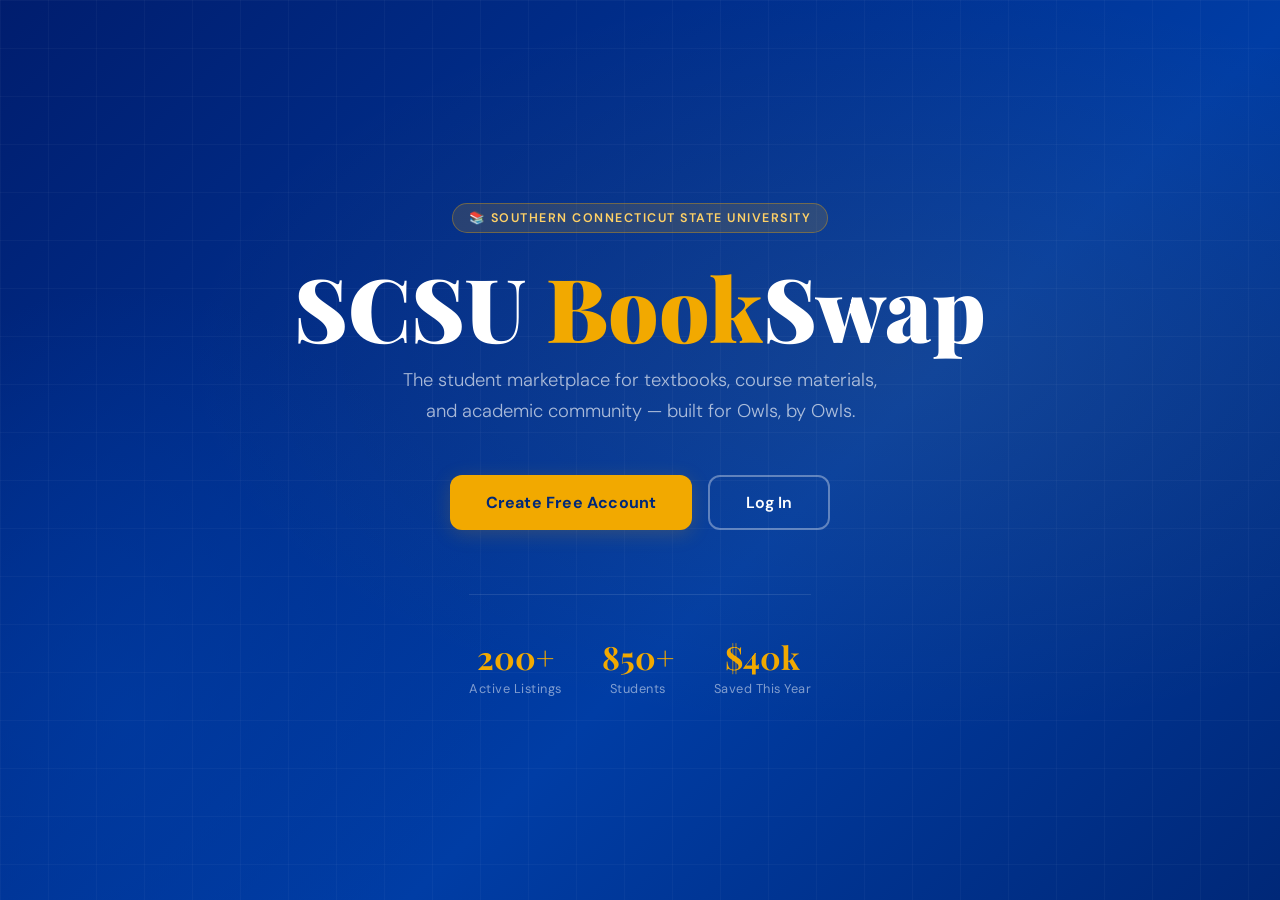
<file: index.html>
<!DOCTYPE html>
<html lang="en">
<head>
<meta charset="UTF-8">
<meta name="viewport" content="width=device-width, initial-scale=1.0">
<title>SCSU BookSwap</title>
<link href="https://fonts.googleapis.com/css2?family=Playfair+Display:wght@700;900&family=DM+Sans:wght@300;400;500;600&display=swap" rel="stylesheet">
<link rel="stylesheet" href="styles.css">
</head>
<body>
<!-- ═══════════════════════════════════════════ -->
<!-- WELCOME PAGE -->
<!-- ═══════════════════════════════════════════ -->
<div class="page active" id="page-welcome">
  <div class="hero-bg"></div>
  <div class="hero-grid"></div>
  <div class="hero-content">
    <div class="hero-eyebrow">📚 Southern Connecticut State University</div>
    <h1 class="hero-title">SCSU <span class="accent">Book</span>Swap</h1>
    <p class="hero-subtitle">The student marketplace for textbooks, course materials, and academic community — built for Owls, by Owls.</p>
    <div class="hero-ctas">
      <button class="btn-primary" onclick="showPage('page-register')">Create Free Account</button>
      <button class="btn-secondary" onclick="showPage('page-login')">Log In</button>
    </div>
    <div class="hero-stats">
      <div class="stat">
        <div class="stat-num">200+</div>
        <div class="stat-label">Active Listings</div>
      </div>
      <div class="stat">
        <div class="stat-num">850+</div>
        <div class="stat-label">Students</div>
      </div>
      <div class="stat">
        <div class="stat-num">$40k</div>
        <div class="stat-label">Saved This Year</div>
      </div>
    </div>
  </div>
</div>
 
<!-- ═══════════════════════════════════════════ -->
<!-- LOGIN PAGE -->
<!-- ═══════════════════════════════════════════ -->
<div class="page" id="page-login">
  <div class="auth-layout">
    <div class="auth-left">
      <div class="auth-left-content">
        <div class="auth-brand">SCSU <span>Book</span>Swap</div>
        <p class="auth-tagline">Your campus marketplace for textbooks, notes, and academic resources.</p>
        <div class="auth-feature">
          <div class="auth-feature-icon">💰</div>
          <div class="auth-feature-text">
            <h4>Save on Textbooks</h4>
            <p>Buy and sell course materials at student-friendly prices</p>
          </div>
        </div>
        <div class="auth-feature">
          <div class="auth-feature-icon">🔄</div>
          <div class="auth-feature-text">
            <h4>Trade Freely</h4>
            <p>Exchange books you no longer need for ones you do</p>
          </div>
        </div>
        <div class="auth-feature">
          <div class="auth-feature-icon">💬</div>
          <div class="auth-feature-text">
            <h4>Connect with Owls</h4>
            <p>Discuss courses and collaborate with classmates</p>
          </div>
        </div>
      </div>
    </div>
    <div class="auth-right">
      <div class="auth-form-box">
        <h2 class="auth-form-title">Welcome back</h2>
        <p class="auth-form-subtitle">Sign in with your SCSU credentials</p>
        <div class="form-group">
          <label class="form-label">SCSU Email Address</label>
          <input class="form-input" type="email" placeholder="yourname@southernct.edu">
        </div>
        <div class="form-group">
          <label class="form-label">Password</label>
          <input class="form-input" type="password" placeholder="Enter your password">
        </div>
        <div class="forgot-link">Forgot password?</div>
        <button class="btn-form" onclick="showPage('page-listings')">Log In</button>
        <p class="auth-divider">Don't have an account? <a onclick="showPage('page-register')">Sign up</a></p>
        <p class="auth-divider" style="margin-top:12px"><a onclick="showPage('page-welcome')" style="color:var(--gray-500)">← Back to home</a></p>
      </div>
    </div>
  </div>
</div>
 
<!-- ═══════════════════════════════════════════ -->
<!-- REGISTER PAGE -->
<!-- ═══════════════════════════════════════════ -->
<div class="page" id="page-register">
  <div class="auth-layout">
    <div class="auth-left">
      <div class="auth-left-content">
        <div class="auth-brand">SCSU <span>Book</span>Swap</div>
        <p class="auth-tagline">Join hundreds of SCSU students already saving on textbooks and course materials.</p>
        <div class="auth-feature">
          <div class="auth-feature-icon">🦉</div>
          <div class="auth-feature-text">
            <h4>SCSU Students Only</h4>
            <p>Verified community — you must have a @southernct.edu email</p>
          </div>
        </div>
        <div class="auth-feature">
          <div class="auth-feature-icon">🔒</div>
          <div class="auth-feature-text">
            <h4>Safe & Secure</h4>
            <p>Verified student accounts and campus-based transactions</p>
          </div>
        </div>
        <div class="auth-feature">
          <div class="auth-feature-icon">⚡</div>
          <div class="auth-feature-text">
            <h4>Quick Setup</h4>
            <p>Register in under 2 minutes and start browsing listings</p>
          </div>
        </div>
      </div>
    </div>
    <div class="auth-right">
      <div class="auth-form-box">
        <h2 class="auth-form-title">Create account</h2>
        <p class="auth-form-subtitle">Join the SCSU BookSwap community</p>
        <div class="form-group">
          <label class="form-label">Full Name</label>
          <input class="form-input" type="text" placeholder="First and last name">
        </div>
        <div class="form-group">
          <label class="form-label">SCSU Email Address</label>
          <input class="form-input" type="email" placeholder="yourname@southernct.edu">
          <p class="form-hint">Must be a valid @southernct.edu address</p>
        </div>
        <div class="form-group">
          <label class="form-label">Username</label>
          <input class="form-input" type="text" placeholder="Choose a username">
        </div>
        <div class="form-group">
          <label class="form-label">Password</label>
          <input class="form-input" type="password" placeholder="Create a strong password">
        </div>
        <button class="btn-form" onclick="showPage('page-listings')">Create Account</button>
        <p class="auth-divider">Already have an account? <a onclick="showPage('page-login')">Sign in</a></p>
        <p class="auth-divider" style="margin-top:12px"><a onclick="showPage('page-welcome')" style="color:var(--gray-500)">← Back to home</a></p>
      </div>
    </div>
  </div>
</div>
 
<!-- ═══════════════════════════════════════════ -->
<!-- LISTINGS PAGE -->
<!-- ═══════════════════════════════════════════ -->
<div class="page" id="page-listings">
  <nav>
    <div class="nav-logo" onclick="showPage('page-listings')">
      SCSU <span>Book</span>Swap
      <span class="nav-logo-badge">BETA</span>
    </div>
    <div class="nav-links">
      <button class="nav-btn text-only">Threads</button>
      <button class="nav-btn text-only" onclick="showPage('page-listings')">Listings</button>
      <button class="nav-btn ghost">👤 My Account</button>
      <button class="nav-btn gold" onclick="showPage('page-create-listing')">+ New Listing</button>
    </div>
  </nav>
  <div class="listings-header">
    <div class="listings-header-top">
      <div>
        <h1>Book Listings</h1>
        <p>Find course materials from fellow SCSU students</p>
      </div>
    </div>
    <div class="listings-tabs">
      <button class="tab active">All Listings</button>
      <button class="tab">For Sale</button>
      <button class="tab">For Trade</button>
      <button class="tab">Auction</button>
    </div>
  </div>
  <div class="listings-body">
    <div class="listings-controls">
      <div class="search-box">
        <span class="search-icon">🔍</span>
        <input type="text" placeholder="Search by title, author, ISBN, course...">
      </div>
      <select class="filter-select">
        <option>All Departments</option>
        <option>Computer Science</option>
        <option>Business</option>
        <option>Nursing</option>
        <option>Engineering</option>
        <option>Psychology</option>
      </select>
      <select class="filter-select">
        <option>Any Condition</option>
        <option>Like New</option>
        <option>Good</option>
        <option>Fair</option>
      </select>
      <button class="btn-create-listing" onclick="showPage('page-create-listing')">+ Create Listing</button>
    </div>
    <div class="listings-grid">
      <div class="listing-card">
        <div class="listing-card-img">📘<span class="listing-badge">For Sale</span></div>
        <div class="listing-card-body">
          <div class="listing-card-title">Introduction to Algorithms</div>
          <div class="listing-card-author">Cormen, Leiserson, Rivest — 4th Ed.</div>
          <div class="listing-card-footer">
            <div class="listing-price">$38</div>
            <span class="listing-condition cond-good">Good</span>
          </div>
          <div class="listing-seller">📍 On campus · Posted by j.brennan</div>
        </div>
      </div>
      <div class="listing-card">
        <div class="listing-card-img" style="background:linear-gradient(135deg,#6B2D8B,#9C4DB8)">📗<span class="listing-badge" style="background:#e3f2fd;color:#003DA5">For Trade</span></div>
        <div class="listing-card-body">
          <div class="listing-card-title">Fundamentals of Nursing</div>
          <div class="listing-card-author">Taylor, Lynn, Bartlett — 9th Ed.</div>
          <div class="listing-card-footer">
            <div class="listing-price">Trade</div>
            <span class="listing-condition cond-new">Like New</span>
          </div>
          <div class="listing-seller">📍 Off campus · Posted by t.eng</div>
        </div>
      </div>
      <div class="listing-card">
        <div class="listing-card-img" style="background:linear-gradient(135deg,#1a5c38,#2e7d32)">📙<span class="listing-badge" style="background:#fff3e0;color:#e65100">Auction</span></div>
        <div class="listing-card-body">
          <div class="listing-card-title">Business Communication Today</div>
          <div class="listing-card-author">Bovée & Thill — 15th Ed.</div>
          <div class="listing-card-footer">
            <div class="listing-price">$12 bid</div>
            <span class="listing-condition cond-fair">Fair</span>
          </div>
          <div class="listing-seller">🕐 2 days left · Posted by o.marin</div>
        </div>
      </div>
      <div class="listing-card">
        <div class="listing-card-img" style="background:linear-gradient(135deg,#b71c1c,#e53935)">📕<span class="listing-badge">For Sale</span></div>
        <div class="listing-card-body">
          <div class="listing-card-title">Psychology: Themes & Variations</div>
          <div class="listing-card-author">Weiten — 10th Ed.</div>
          <div class="listing-card-footer">
            <div class="listing-price">$25</div>
            <span class="listing-condition cond-good">Good</span>
          </div>
          <div class="listing-seller">📍 On campus · Posted by a.flores</div>
        </div>
      </div>
      <div class="listing-card">
        <div class="listing-card-img" style="background:linear-gradient(135deg,#004d40,#00796b)">📒<span class="listing-badge" style="background:#e3f2fd;color:#003DA5">For Trade</span></div>
        <div class="listing-card-body">
          <div class="listing-card-title">Calculus: Early Transcendentals</div>
          <div class="listing-card-author">Stewart — 9th Ed.</div>
          <div class="listing-card-footer">
            <div class="listing-price">Trade</div>
            <span class="listing-condition cond-new">Like New</span>
          </div>
          <div class="listing-seller">📍 On campus · Posted by a.frye</div>
        </div>
      </div>
      <div class="listing-card">
        <div class="listing-card-img" style="background:linear-gradient(135deg,#4a148c,#7b1fa2)">📓<span class="listing-badge">For Sale</span></div>
        <div class="listing-card-body">
          <div class="listing-card-title">Principles of Marketing</div>
          <div class="listing-card-author">Kotler & Armstrong — 18th Ed.</div>
          <div class="listing-card-footer">
            <div class="listing-price">$30</div>
            <span class="listing-condition cond-fair">Fair</span>
          </div>
          <div class="listing-seller">📍 Off campus · Posted by s.chen</div>
        </div>
      </div>
    </div>
  </div>
</div>
 
<!-- ═══════════════════════════════════════════ -->
<!-- CREATE LISTING PAGE -->
<!-- ═══════════════════════════════════════════ -->
<div class="page" id="page-create-listing">
  <nav>
    <div class="nav-logo" onclick="showPage('page-listings')">
      SCSU <span>Book</span>Swap
      <span class="nav-logo-badge">BETA</span>
    </div>
    <div class="nav-links">
      <button class="nav-btn text-only">Threads</button>
      <button class="nav-btn text-only" onclick="showPage('page-listings')">Listings</button>
      <button class="nav-btn ghost">👤 My Account</button>
    </div>
  </nav>
  <div class="create-listing-body">
    <div class="create-form-container">
      <div class="create-form-header">
        <h1>Create a Listing</h1>
        <p>List your course materials for sale, trade, or auction</p>
      </div>
      <div class="form-card">
 
        <div class="form-section-title">Listing Type</div>
        <div class="listing-type-toggle">
          <div class="type-option selected" onclick="selectType(this)">
            <div class="type-option-icon">🏷️</div>
            <div class="type-option-label">Fixed Price</div>
          </div>
          <div class="type-option" onclick="selectType(this)">
            <div class="type-option-icon">🔄</div>
            <div class="type-option-label">Trade / Exchange</div>
          </div>
          <div class="type-option" onclick="selectType(this)">
            <div class="type-option-icon">🔨</div>
            <div class="type-option-label">Auction</div>
          </div>
        </div>
 
        <div class="form-section-title">Book Details</div>
        <div class="form-group">
          <label class="form-label">Book Title *</label>
          <input class="form-input" type="text" placeholder="e.g. Introduction to Algorithms">
        </div>
        <div class="form-row">
          <div class="form-group">
            <label class="form-label">Author(s) *</label>
            <input class="form-input" type="text" placeholder="e.g. Cormen et al.">
          </div>
          <div class="form-group">
            <label class="form-label">Edition</label>
            <input class="form-input" type="text" placeholder="e.g. 4th Edition">
          </div>
        </div>
        <div class="form-row">
          <div class="form-group">
            <label class="form-label">ISBN</label>
            <input class="form-input" type="text" placeholder="13-digit ISBN">
          </div>
          <div class="form-group">
            <label class="form-label">Department / Course</label>
            <select class="form-select">
              <option value="">Select department...</option>
              <option>Computer Science</option>
              <option>Business</option>
              <option>Nursing</option>
              <option>Engineering</option>
              <option>Psychology</option>
              <option>Mathematics</option>
              <option>Other</option>
            </select>
          </div>
        </div>
 
        <div class="form-section-title">Condition & Pricing</div>
        <div class="form-row">
          <div class="form-group">
            <label class="form-label">Book Condition *</label>
            <select class="form-select">
              <option>Like New</option>
              <option>Good</option>
              <option>Fair</option>
              <option>Poor</option>
            </select>
          </div>
          <div class="form-group">
            <label class="form-label">Asking Price ($)</label>
            <input class="form-input" type="number" placeholder="0.00" min="0" step="0.01">
          </div>
        </div>
 
        <div class="form-section-title">Description & Location</div>
        <div class="form-group">
          <label class="form-label">Description</label>
          <textarea class="form-textarea" placeholder="Describe the book's condition, any highlights or notes, included materials, etc."></textarea>
        </div>
        <div class="form-row">
          <div class="form-group">
            <label class="form-label">Transaction Location</label>
            <select class="form-select">
              <option>On Campus</option>
              <option>Off Campus</option>
              <option>Shipping Available</option>
            </select>
          </div>
          <div class="form-group">
            <label class="form-label">Specific Location (optional)</label>
            <input class="form-input" type="text" placeholder="e.g. Buley Library, Adanti Hall...">
          </div>
        </div>
 
        <div class="form-section-title">Photos</div>
        <div class="upload-zone">
          <div class="upload-zone-icon">📷</div>
          <div class="upload-zone-text"><strong>Click to upload</strong> or drag & drop<br>PNG, JPG up to 10MB · Up to 5 photos</div>
        </div>
 
        <div class="form-actions">
          <button class="btn-cancel" onclick="showPage('page-listings')">Cancel</button>
          <button class="btn-submit" onclick="submitListing()">Publish Listing</button>
        </div>
      </div>
    </div>
  </div>
</div>
 
<!-- Toast -->
<div class="toast" id="toast">✅ Listing published successfully!</div>
 
<script>
  function showPage(id) {
    document.querySelectorAll('.page').forEach(p => p.classList.remove('active'));
    document.getElementById(id).classList.add('active');
    window.scrollTo(0, 0);
  }
 
  function selectType(el) {
    document.querySelectorAll('.type-option').forEach(o => o.classList.remove('selected'));
    el.classList.add('selected');
  }
 
  function submitListing() {
    const toast = document.getElementById('toast');
    toast.style.display = 'block';
    setTimeout(() => {
      toast.style.display = 'none';
      showPage('page-listings');
    }, 2000);
  }
 
  // Tab switching
  document.querySelectorAll('.tab').forEach(tab => {
    tab.addEventListener('click', function() {
      document.querySelectorAll('.tab').forEach(t => t.classList.remove('active'));
      this.classList.add('active');
    });
  });
</script>
</body>
</html>
</file>
<file: styles.css>
:root {
    --blue: #003DA5;
    --blue-dark: #002878;
    --blue-mid: #1a5cbf;
    --gold: #F2A900;
    --gold-light: #FFD166;
    --gold-pale: #FFF8E7;
    --white: #FFFFFF;
    --off-white: #F7F8FC;
    --gray-100: #EEF0F5;
    --gray-300: #C8CCDA;
    --gray-500: #7B84A0;
    --gray-700: #3D4460;
    --black: #111827;
    --shadow: 0 4px 24px rgba(0, 61, 165, 0.10);
    --shadow-gold: 0 4px 20px rgba(242, 169, 0, 0.18);
}

* {
    box-sizing: border-box;
    margin: 0;
    padding: 0;
}

body {
    font-family: 'DM Sans', sans-serif;
    background: var(--off-white);
    color: var(--black);
    min-height: 100vh;
}

/* ── PAGE SYSTEM ── */
.page {
    display: none;
    min-height: 100vh;
}

.page.active {
    display: flex;
    flex-direction: column;
}

/* ── NAV ── */
nav {
    background: var(--blue);
    padding: 0 40px;
    height: 64px;
    display: flex;
    align-items: center;
    justify-content: space-between;
    position: sticky;
    top: 0;
    z-index: 100;
    box-shadow: 0 2px 16px rgba(0, 0, 0, 0.18);
}

.nav-logo {
    font-family: 'Playfair Display', serif;
    font-size: 1.4rem;
    color: var(--white);
    letter-spacing: -0.5px;
    display: flex;
    align-items: center;
    gap: 10px;
    cursor: pointer;
}

.nav-logo span {
    color: var(--gold);
}

.nav-logo-badge {
    background: var(--gold);
    color: var(--blue-dark);
    font-family: 'DM Sans', sans-serif;
    font-size: 0.65rem;
    font-weight: 600;
    padding: 2px 7px;
    border-radius: 20px;
    letter-spacing: 0.5px;
}

.nav-links {
    display: flex;
    gap: 8px;
    align-items: center;
}

.nav-btn {
    font-family: 'DM Sans', sans-serif;
    font-size: 0.9rem;
    font-weight: 500;
    padding: 8px 20px;
    border-radius: 8px;
    border: none;
    cursor: pointer;
    transition: all 0.2s;
}

.nav-btn.ghost {
    background: transparent;
    color: var(--white);
    border: 1.5px solid rgba(255, 255, 255, 0.35);
}

.nav-btn.ghost:hover {
    background: rgba(255, 255, 255, 0.10);
}

.nav-btn.gold {
    background: var(--gold);
    color: var(--blue-dark);
    font-weight: 600;
}

.nav-btn.gold:hover {
    background: var(--gold-light);
}

.nav-btn.text-only {
    background: transparent;
    color: rgba(255, 255, 255, 0.85);
    font-size: 0.88rem;
}

.nav-btn.text-only:hover {
    color: var(--gold);
}

/* ── HERO (WELCOME) ── */
#page-welcome {
    background: var(--blue-dark);
    min-height: 100vh;
    position: relative;
    overflow: hidden;
}

.hero-bg {
    position: absolute;
    inset: 0;
    background:
        radial-gradient(ellipse 80% 60% at 70% 40%, rgba(242, 169, 0, 0.08) 0%, transparent 70%),
        radial-gradient(ellipse 50% 80% at 10% 80%, rgba(0, 61, 165, 0.6) 0%, transparent 60%),
        linear-gradient(135deg, #001d6e 0%, #003DA5 60%, #002878 100%);
}

.hero-grid {
    position: absolute;
    inset: 0;
    background-image: linear-gradient(rgba(255, 255, 255, 0.03) 1px, transparent 1px),
        linear-gradient(90deg, rgba(255, 255, 255, 0.03) 1px, transparent 1px);
    background-size: 48px 48px;
}

.hero-content {
    position: relative;
    z-index: 2;
    display: flex;
    flex-direction: column;
    align-items: center;
    justify-content: center;
    min-height: 100vh;
    padding: 60px 24px;
    text-align: center;
    animation: fadeUp 0.8s ease both;
}

@keyframes fadeUp {
    from {
        opacity: 0;
        transform: translateY(32px);
    }

    to {
        opacity: 1;
        transform: translateY(0);
    }
}

.hero-eyebrow {
    display: inline-flex;
    align-items: center;
    gap: 8px;
    background: rgba(242, 169, 0, 0.15);
    border: 1px solid rgba(242, 169, 0, 0.35);
    color: var(--gold-light);
    font-size: 0.78rem;
    font-weight: 600;
    letter-spacing: 1.5px;
    text-transform: uppercase;
    padding: 6px 16px;
    border-radius: 30px;
    margin-bottom: 28px;
}

.hero-title {
    font-family: 'Playfair Display', serif;
    font-size: clamp(3rem, 8vw, 5.5rem);
    font-weight: 900;
    color: var(--white);
    line-height: 1.05;
    margin-bottom: 12px;
}

.hero-title .accent {
    color: var(--gold);
}

.hero-subtitle {
    font-size: 1.15rem;
    color: rgba(255, 255, 255, 0.65);
    max-width: 480px;
    line-height: 1.7;
    margin-bottom: 48px;
    font-weight: 300;
}

.hero-ctas {
    display: flex;
    gap: 16px;
    flex-wrap: wrap;
    justify-content: center;
}

.btn-primary {
    background: var(--gold);
    color: var(--blue-dark);
    font-family: 'DM Sans', sans-serif;
    font-weight: 700;
    font-size: 1rem;
    padding: 16px 36px;
    border: none;
    border-radius: 12px;
    cursor: pointer;
    transition: all 0.2s;
    box-shadow: var(--shadow-gold);
    letter-spacing: 0.2px;
}

.btn-primary:hover {
    background: var(--gold-light);
    transform: translateY(-2px);
    box-shadow: 0 8px 32px rgba(242, 169, 0, 0.30);
}

.btn-secondary {
    background: transparent;
    color: var(--white);
    font-family: 'DM Sans', sans-serif;
    font-weight: 600;
    font-size: 1rem;
    padding: 15px 36px;
    border: 2px solid rgba(255, 255, 255, 0.35);
    border-radius: 12px;
    cursor: pointer;
    transition: all 0.2s;
}

.btn-secondary:hover {
    border-color: var(--gold);
    color: var(--gold);
    transform: translateY(-2px);
}

.hero-stats {
    display: flex;
    gap: 40px;
    margin-top: 64px;
    padding-top: 40px;
    border-top: 1px solid rgba(255, 255, 255, 0.10);
}

.stat {
    text-align: center;
}

.stat-num {
    font-family: 'Playfair Display', serif;
    font-size: 2rem;
    font-weight: 700;
    color: var(--gold);
}

.stat-label {
    font-size: 0.8rem;
    color: rgba(255, 255, 255, 0.5);
    margin-top: 2px;
    letter-spacing: 0.5px;
}

.hero-books {
    position: absolute;
    right: -20px;
    bottom: 0;
    width: 380px;
    height: 100%;
    display: flex;
    align-items: flex-end;
    justify-content: flex-end;
    pointer-events: none;
    opacity: 0.07;
}

/* ── AUTH PAGES ── */
#page-login,
#page-register {
    background: var(--blue-dark);
    min-height: 100vh;
    align-items: stretch;
}

.auth-layout {
    display: grid;
    grid-template-columns: 1fr 1fr;
    min-height: 100vh;
}

.auth-left {
    background: linear-gradient(135deg, #001d6e 0%, #003DA5 100%);
    display: flex;
    flex-direction: column;
    justify-content: center;
    padding: 60px 56px;
    position: relative;
    overflow: hidden;
}

.auth-left::before {
    content: '';
    position: absolute;
    inset: 0;
    background-image: linear-gradient(rgba(255, 255, 255, 0.03) 1px, transparent 1px),
        linear-gradient(90deg, rgba(255, 255, 255, 0.03) 1px, transparent 1px);
    background-size: 40px 40px;
}

.auth-left-content {
    position: relative;
    z-index: 1;
}

.auth-brand {
    font-family: 'Playfair Display', serif;
    font-size: 2.2rem;
    font-weight: 900;
    color: var(--white);
    margin-bottom: 8px;
}

.auth-brand span {
    color: var(--gold);
}

.auth-tagline {
    color: rgba(255, 255, 255, 0.55);
    font-size: 1rem;
    line-height: 1.7;
    margin-bottom: 48px;
    font-weight: 300;
}

.auth-feature {
    display: flex;
    align-items: flex-start;
    gap: 14px;
    margin-bottom: 24px;
}

.auth-feature-icon {
    width: 40px;
    height: 40px;
    border-radius: 10px;
    background: rgba(242, 169, 0, 0.15);
    border: 1px solid rgba(242, 169, 0, 0.3);
    display: flex;
    align-items: center;
    justify-content: center;
    font-size: 1.1rem;
    flex-shrink: 0;
}

.auth-feature-text h4 {
    color: var(--white);
    font-size: 0.95rem;
    font-weight: 600;
    margin-bottom: 2px;
}

.auth-feature-text p {
    color: rgba(255, 255, 255, 0.45);
    font-size: 0.83rem;
    line-height: 1.5;
}

.auth-right {
    background: var(--off-white);
    display: flex;
    align-items: center;
    justify-content: center;
    padding: 60px 48px;
}

.auth-form-box {
    width: 100%;
    max-width: 400px;
}

.auth-form-title {
    font-family: 'Playfair Display', serif;
    font-size: 2rem;
    font-weight: 700;
    color: var(--blue-dark);
    margin-bottom: 6px;
}

.auth-form-subtitle {
    color: var(--gray-500);
    font-size: 0.9rem;
    margin-bottom: 36px;
}

.form-group {
    margin-bottom: 20px;
}

.form-label {
    display: block;
    font-size: 0.82rem;
    font-weight: 600;
    color: var(--gray-700);
    margin-bottom: 6px;
    letter-spacing: 0.3px;
}

.form-input {
    width: 100%;
    padding: 12px 16px;
    border: 1.5px solid var(--gray-300);
    border-radius: 10px;
    font-family: 'DM Sans', sans-serif;
    font-size: 0.95rem;
    color: var(--black);
    background: var(--white);
    transition: border-color 0.2s, box-shadow 0.2s;
    outline: none;
}

.form-input:focus {
    border-color: var(--blue);
    box-shadow: 0 0 0 3px rgba(0, 61, 165, 0.10);
}

.form-input::placeholder {
    color: var(--gray-300);
}

.form-hint {
    font-size: 0.78rem;
    color: var(--gray-500);
    margin-top: 5px;
}

.btn-form {
    width: 100%;
    padding: 14px;
    background: var(--blue);
    color: var(--white);
    font-family: 'DM Sans', sans-serif;
    font-weight: 700;
    font-size: 1rem;
    border: none;
    border-radius: 10px;
    cursor: pointer;
    transition: all 0.2s;
    margin-top: 8px;
}

.btn-form:hover {
    background: var(--blue-mid);
    transform: translateY(-1px);
    box-shadow: 0 4px 16px rgba(0, 61, 165, 0.25);
}

.auth-divider {
    text-align: center;
    color: var(--gray-500);
    font-size: 0.85rem;
    margin: 20px 0 0;
}

.auth-divider a {
    color: var(--blue);
    font-weight: 600;
    cursor: pointer;
    text-decoration: none;
}

.auth-divider a:hover {
    text-decoration: underline;
}

.forgot-link {
    text-align: right;
    font-size: 0.8rem;
    color: var(--blue);
    cursor: pointer;
    margin-top: -10px;
    margin-bottom: 20px;
    font-weight: 500;
}

.forgot-link:hover {
    text-decoration: underline;
}

/* ── LISTINGS PAGE ── */
#page-listings {
    background: var(--off-white);
    flex-direction: column;
}

.listings-header {
    background: var(--blue);
    padding: 36px 40px 0;
    position: relative;
    overflow: hidden;
}

.listings-header::before {
    content: '';
    position: absolute;
    right: -60px;
    top: -60px;
    width: 300px;
    height: 300px;
    background: radial-gradient(circle, rgba(242, 169, 0, 0.12) 0%, transparent 70%);
    border-radius: 50%;
}

.listings-header-top {
    display: flex;
    align-items: flex-start;
    justify-content: space-between;
    margin-bottom: 28px;
}

.listings-header h1 {
    font-family: 'Playfair Display', serif;
    font-size: 2rem;
    color: var(--white);
    font-weight: 700;
}

.listings-header p {
    color: rgba(255, 255, 255, 0.6);
    font-size: 0.9rem;
    margin-top: 4px;
}

.listings-tabs {
    display: flex;
    gap: 4px;
}

.tab {
    padding: 10px 20px;
    background: transparent;
    color: rgba(255, 255, 255, 0.55);
    border: none;
    font-family: 'DM Sans', sans-serif;
    font-size: 0.9rem;
    font-weight: 500;
    cursor: pointer;
    border-bottom: 2px solid transparent;
    transition: all 0.2s;
}

.tab.active,
.tab:hover {
    color: var(--gold);
    border-bottom-color: var(--gold);
}

.listings-body {
    padding: 32px 40px;
    flex: 1;
}

.listings-controls {
    display: flex;
    gap: 12px;
    align-items: center;
    margin-bottom: 28px;
    flex-wrap: wrap;
}

.search-box {
    flex: 1;
    min-width: 200px;
    position: relative;
}

.search-box input {
    width: 100%;
    padding: 11px 16px 11px 42px;
    border: 1.5px solid var(--gray-300);
    border-radius: 10px;
    font-family: 'DM Sans', sans-serif;
    font-size: 0.92rem;
    background: var(--white);
    outline: none;
    transition: border-color 0.2s;
}

.search-box input:focus {
    border-color: var(--blue);
}

.search-icon {
    position: absolute;
    left: 14px;
    top: 50%;
    transform: translateY(-50%);
    color: var(--gray-500);
    font-size: 1rem;
}

.filter-select {
    padding: 10px 16px;
    border: 1.5px solid var(--gray-300);
    border-radius: 10px;
    font-family: 'DM Sans', sans-serif;
    font-size: 0.9rem;
    background: var(--white);
    color: var(--gray-700);
    outline: none;
    cursor: pointer;
}

.btn-create-listing {
    background: var(--gold);
    color: var(--blue-dark);
    font-family: 'DM Sans', sans-serif;
    font-weight: 700;
    font-size: 0.92rem;
    padding: 11px 22px;
    border: none;
    border-radius: 10px;
    cursor: pointer;
    transition: all 0.2s;
    white-space: nowrap;
}

.btn-create-listing:hover {
    background: var(--gold-light);
    transform: translateY(-1px);
}

.listings-grid {
    display: grid;
    grid-template-columns: repeat(auto-fill, minmax(260px, 1fr));
    gap: 20px;
}

.listing-card {
    background: var(--white);
    border-radius: 16px;
    overflow: hidden;
    box-shadow: var(--shadow);
    transition: all 0.25s;
    cursor: pointer;
    border: 1.5px solid var(--gray-100);
    animation: fadeUp 0.4s ease both;
}

.listing-card:hover {
    transform: translateY(-4px);
    box-shadow: 0 12px 36px rgba(0, 61, 165, 0.14);
}

.listing-card-img {
    height: 130px;
    background: linear-gradient(135deg, var(--blue) 0%, var(--blue-mid) 100%);
    display: flex;
    align-items: center;
    justify-content: center;
    font-size: 3rem;
    position: relative;
    overflow: hidden;
}

.listing-card-img::after {
    content: '';
    position: absolute;
    inset: 0;
    background: linear-gradient(to bottom, transparent 40%, rgba(0, 0, 0, 0.15));
}

.listing-badge {
    position: absolute;
    top: 10px;
    right: 10px;
    background: var(--gold);
    color: var(--blue-dark);
    font-size: 0.7rem;
    font-weight: 700;
    padding: 3px 9px;
    border-radius: 20px;
    z-index: 1;
}

.listing-card-body {
    padding: 18px;
}

.listing-card-title {
    font-weight: 700;
    font-size: 0.95rem;
    color: var(--black);
    margin-bottom: 4px;
    line-height: 1.3;
}

.listing-card-author {
    color: var(--gray-500);
    font-size: 0.8rem;
    margin-bottom: 12px;
}

.listing-card-footer {
    display: flex;
    justify-content: space-between;
    align-items: center;
    border-top: 1px solid var(--gray-100);
    padding-top: 12px;
    margin-top: 2px;
}

.listing-price {
    font-family: 'Playfair Display', serif;
    font-size: 1.2rem;
    font-weight: 700;
    color: var(--blue);
}

.listing-condition {
    font-size: 0.75rem;
    padding: 3px 10px;
    border-radius: 20px;
    font-weight: 600;
}

.cond-good {
    background: #E6F4EA;
    color: #2E7D32;
}

.cond-fair {
    background: #FFF3E0;
    color: #E65100;
}

.cond-new {
    background: #E3F2FD;
    color: #0D47A1;
}

.listing-seller {
    font-size: 0.78rem;
    color: var(--gray-500);
    margin-top: 8px;
}

/* ── CREATE LISTING ── */
#page-create-listing {
    background: var(--off-white);
    flex-direction: column;
}

.create-listing-body {
    flex: 1;
    display: flex;
    align-items: flex-start;
    justify-content: center;
    padding: 40px 24px;
}

.create-form-container {
    width: 100%;
    max-width: 680px;
}

.create-form-header {
    margin-bottom: 32px;
}

.create-form-header h1 {
    font-family: 'Playfair Display', serif;
    font-size: 2rem;
    font-weight: 700;
    color: var(--blue-dark);
    margin-bottom: 6px;
}

.create-form-header p {
    color: var(--gray-500);
    font-size: 0.92rem;
}

.form-card {
    background: var(--white);
    border-radius: 20px;
    padding: 36px;
    box-shadow: var(--shadow);
    border: 1.5px solid var(--gray-100);
}

.form-section-title {
    font-size: 0.78rem;
    font-weight: 700;
    letter-spacing: 1px;
    text-transform: uppercase;
    color: var(--blue);
    margin-bottom: 16px;
    margin-top: 28px;
    padding-bottom: 8px;
    border-bottom: 1px solid var(--gray-100);
}

.form-section-title:first-child {
    margin-top: 0;
}

.form-row {
    display: grid;
    grid-template-columns: 1fr 1fr;
    gap: 16px;
}

.form-textarea {
    width: 100%;
    padding: 12px 16px;
    border: 1.5px solid var(--gray-300);
    border-radius: 10px;
    font-family: 'DM Sans', sans-serif;
    font-size: 0.95rem;
    color: var(--black);
    background: var(--white);
    outline: none;
    resize: vertical;
    min-height: 100px;
    transition: border-color 0.2s;
}

.form-textarea:focus {
    border-color: var(--blue);
    box-shadow: 0 0 0 3px rgba(0, 61, 165, 0.10);
}

.form-select {
    width: 100%;
    padding: 12px 16px;
    border: 1.5px solid var(--gray-300);
    border-radius: 10px;
    font-family: 'DM Sans', sans-serif;
    font-size: 0.95rem;
    color: var(--black);
    background: var(--white);
    outline: none;
    cursor: pointer;
    transition: border-color 0.2s;
    appearance: none;
    background-image: url("data:image/svg+xml,%3Csvg width='12' height='8' viewBox='0 0 12 8' fill='none' xmlns='http://www.w3.org/2000/svg'%3E%3Cpath d='M1 1L6 6L11 1' stroke='%237B84A0' stroke-width='1.5' stroke-linecap='round'/%3E%3C/svg%3E");
    background-repeat: no-repeat;
    background-position: right 16px center;
}

.form-select:focus {
    border-color: var(--blue);
}

.listing-type-toggle {
    display: flex;
    gap: 10px;
    margin-bottom: 4px;
}

.type-option {
    flex: 1;
    padding: 14px;
    border: 2px solid var(--gray-300);
    border-radius: 12px;
    cursor: pointer;
    text-align: center;
    transition: all 0.2s;
    background: var(--white);
}

.type-option.selected {
    border-color: var(--blue);
    background: rgba(0, 61, 165, 0.04);
}

.type-option-icon {
    font-size: 1.4rem;
    margin-bottom: 4px;
}

.type-option-label {
    font-size: 0.85rem;
    font-weight: 600;
    color: var(--gray-700);
}

.type-option.selected .type-option-label {
    color: var(--blue);
}

.upload-zone {
    border: 2px dashed var(--gray-300);
    border-radius: 12px;
    padding: 32px;
    text-align: center;
    cursor: pointer;
    transition: all 0.2s;
    background: var(--off-white);
}

.upload-zone:hover {
    border-color: var(--blue);
    background: rgba(0, 61, 165, 0.03);
}

.upload-zone-icon {
    font-size: 2rem;
    margin-bottom: 8px;
}

.upload-zone-text {
    font-size: 0.88rem;
    color: var(--gray-500);
}

.upload-zone-text strong {
    color: var(--blue);
}

.form-actions {
    display: flex;
    gap: 12px;
    margin-top: 28px;
    padding-top: 24px;
    border-top: 1px solid var(--gray-100);
}

.btn-cancel {
    padding: 13px 28px;
    background: var(--white);
    color: var(--gray-700);
    font-family: 'DM Sans', sans-serif;
    font-weight: 600;
    font-size: 0.95rem;
    border: 1.5px solid var(--gray-300);
    border-radius: 10px;
    cursor: pointer;
    transition: all 0.2s;
}

.btn-cancel:hover {
    border-color: var(--gray-500);
    color: var(--black);
}

.btn-submit {
    flex: 1;
    padding: 13px;
    background: var(--blue);
    color: var(--white);
    font-family: 'DM Sans', sans-serif;
    font-weight: 700;
    font-size: 0.95rem;
    border: none;
    border-radius: 10px;
    cursor: pointer;
    transition: all 0.2s;
}

.btn-submit:hover {
    background: var(--blue-mid);
    box-shadow: 0 4px 16px rgba(0, 61, 165, 0.25);
}

/* ── SUCCESS TOAST ── */
.toast {
    position: fixed;
    bottom: 32px;
    right: 32px;
    background: #1a7340;
    color: white;
    padding: 16px 24px;
    border-radius: 12px;
    font-weight: 600;
    font-size: 0.92rem;
    box-shadow: 0 8px 32px rgba(0, 0, 0, 0.2);
    z-index: 999;
    display: none;
    animation: slideIn 0.3s ease;
}

@keyframes slideIn {
    from {
        opacity: 0;
        transform: translateX(40px);
    }

    to {
        opacity: 1;
        transform: translateX(0);
    }
}

/* ── RESPONSIVE ── */
@media (max-width: 768px) {
    .auth-layout {
        grid-template-columns: 1fr;
    }

    .auth-left {
        display: none;
    }

    .hero-stats {
        gap: 24px;
    }

    .listings-body {
        padding: 24px 16px;
    }

    nav {
        padding: 0 16px;
    }

    .form-row {
        grid-template-columns: 1fr;
    }

    .form-card {
        padding: 24px;
    }
}
</file>
